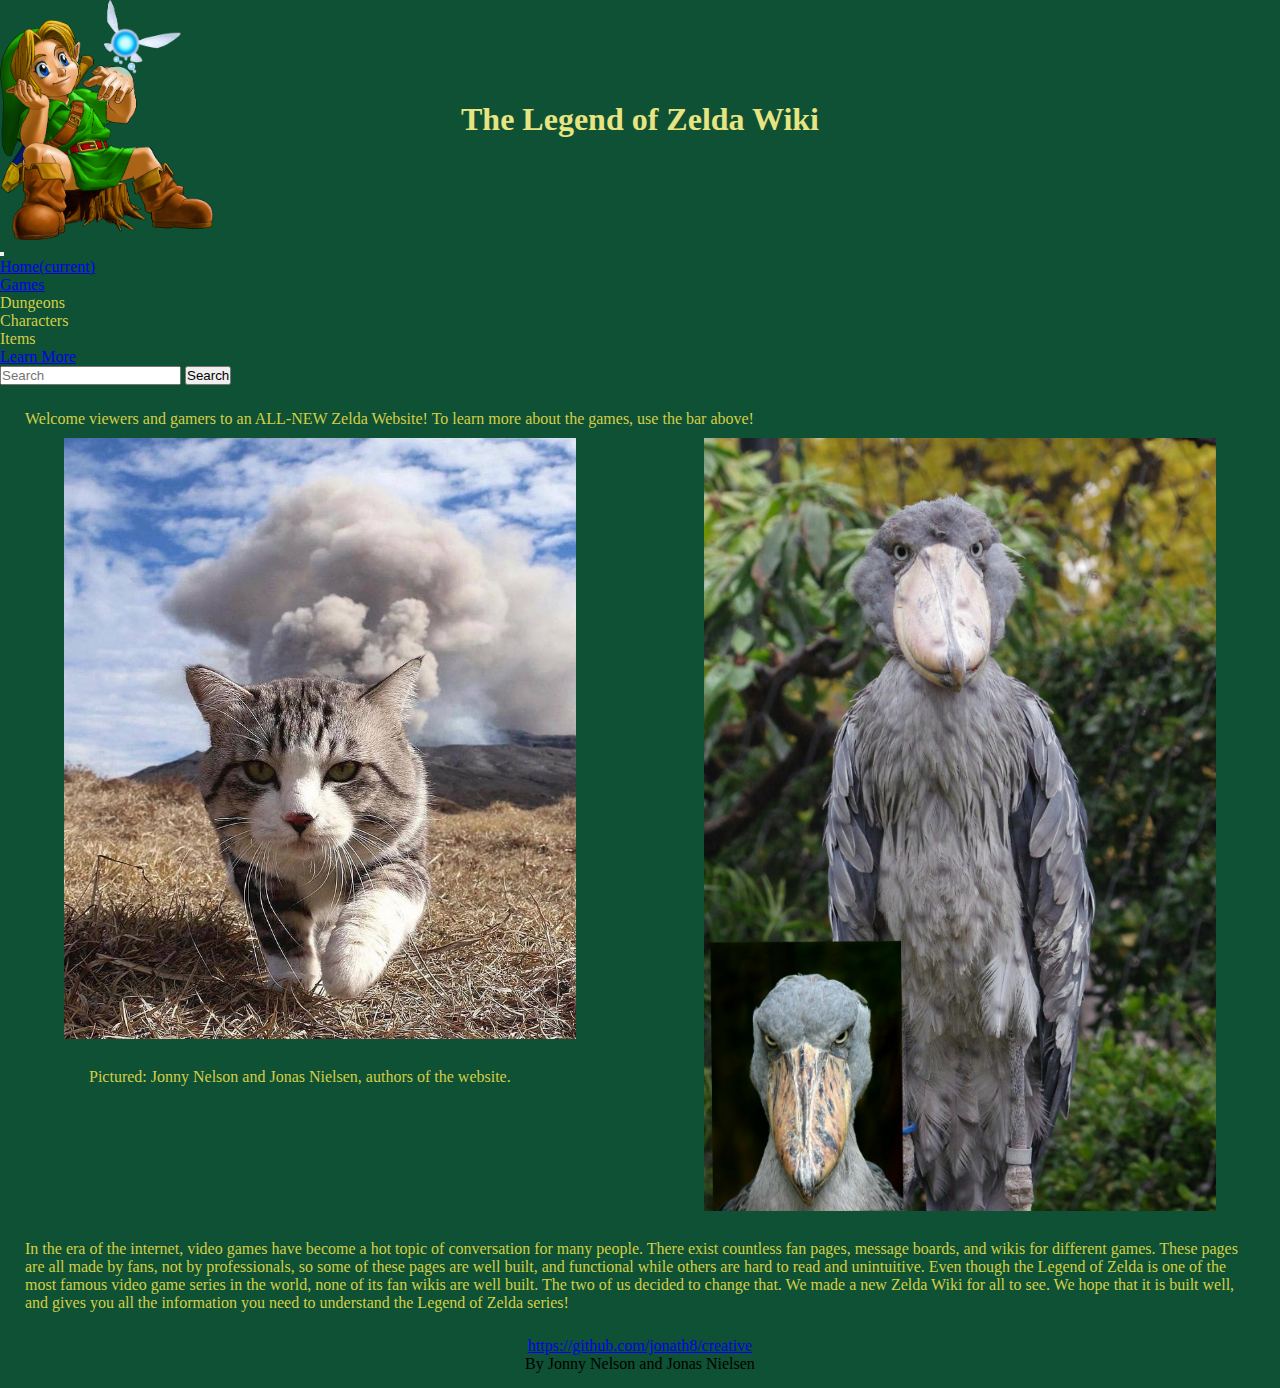
<file: index.html>
<!DOCTYPE html>
<html>

<head>
  <meta charset="utf-8">
<meta name="viewport" content="width=device-width, initial-scale=1">
  <link rel="stylesheet" href="https://stackpath.bootstrapcdn.com/bootstrap/4.1.3/css/bootstrap.min.css" integrity="sha384-MCw98/SFnGE8fJT3GXwEOngsV7Zt27NXFoaoApmYm81iuXoPkFOJwJ8ERdknLPMO" crossorigin="anonymous">
  <link rel="stylesheet" href="styles.css" />
  <title>Zelda Wiki</title>
</head>

<body>
  <div class="header-home">
    <div class="link-image">
      <img src="images/link.png" alt="Link" id="main-image">
    </div>
    <h1>The Legend of Zelda Wiki</h1>
    <div class="link-image"></div>
  </div>

  <nav class="navbar navbar-expand-lg navbar-dark bg-dark">
    <button class="navbar-toggler" type="button" data-toggle="collapse" data-target="#navbarTogglerDemo01" aria-controls="navbarTogglerDemo01" aria-expanded="false" aria-label="Toggle navigation">
      <span class="navbar-toggler-icon"></span>
    </button>
    <div class="collapse navbar-collapse" id="navbarTogglerDemo01" id="mynav">
      <!--<a class="navbar-brand" href="index.html">Challenge Everything</a>-->
      <ul class="navbar-nav mr-auto mt-2 mt-lg-0">
        <li class="nav-item active">
          <a class="nav-link" href="index.html">Home<span class="sr-only">(current)</span></a>
        </li>
        <li class="nav-item">
          <a class="nav-link" href="pages/games.html">Games</a>
        </li>
        <li class="nav-item">
          <a class="nav-link">Dungeons</a>
        </li>
        <li class="nav-item">
          <a class="nav-link">Characters</a>
        </li>
        <li class="nav-item">
          <a class="nav-link">Items</a>
        </li>
        <li class="nav-item">
          <a class="nav-link" href="pages/api.html">Learn More</a>
        </li>
      </ul>
      <form class="form-inline my-2 my-lg-0">
        <input class="form-control mr-sm-2" type="search" placeholder="Search" aria-label="Search">
        <button class="btn btn-outline-success my-2 my-sm-0" type="submit">Search</button>
      </form>
    </div>
  </nav>

  <div class="content-home">
    <p>Welcome viewers and gamers to an ALL-NEW Zelda Website! To learn more about
    the games, use the bar above!</p>
  </div>

  <div class="about-us-pics">
    <div class="about-us-pics-item">
      <img src="images/CatBackground.jpg"/>
      <p>Pictured: Jonny Nelson and Jonas Nielsen, authors of the website.</p>
    </div>
    <div class="about-us-pics-item">
      <img src="images/stork.png"/>
    </div>
  </div>

  <p>In the era of the internet, video games have become a hot topic of conversation
    for many people. There exist countless fan pages, message boards, and wikis for
    different games. These pages are all made by fans, not by professionals, so
    some of these pages are well built, and functional while others are hard to
    read and unintuitive. Even though the Legend of Zelda is one of the most famous
    video game series in the world, none of its fan wikis are well built. The two
    of us decided to change that. We made a new Zelda Wiki for all to see. We hope
    that it is built well, and gives you all the information you need to understand
    the Legend of Zelda series!</p>

  <div class='footer'>
    <a href="https://github.com/jonath8/creative">https://github.com/jonath8/creative</a>
    <a>By Jonny Nelson and Jonas Nielsen</a>
  </div>


  <script src="https://code.jquery.com/jquery-3.3.1.slim.min.js" integrity="sha384-q8i/X+965DzO0rT7abK41JStQIAqVgRVzpbzo5smXKp4YfRvH+8abtTE1Pi6jizo" crossorigin="anonymous"></script>
  <script src="https://cdnjs.cloudflare.com/ajax/libs/popper.js/1.14.3/umd/popper.min.js" integrity="sha384-ZMP7rVo3mIykV+2+9J3UJ46jBk0WLaUAdn689aCwoqbBJiSnjAK/l8WvCWPIPm49" crossorigin="anonymous"></script>
  <script src="https://stackpath.bootstrapcdn.com/bootstrap/4.1.3/js/bootstrap.min.js" integrity="sha384-ChfqqxuZUCnJSK3+MXmPNIyE6ZbWh2IMqE241rYiqJxyMiZ6OW/JmZQ5stwEULTy" crossorigin="anonymous"></script>
</body>

</html>
</file>
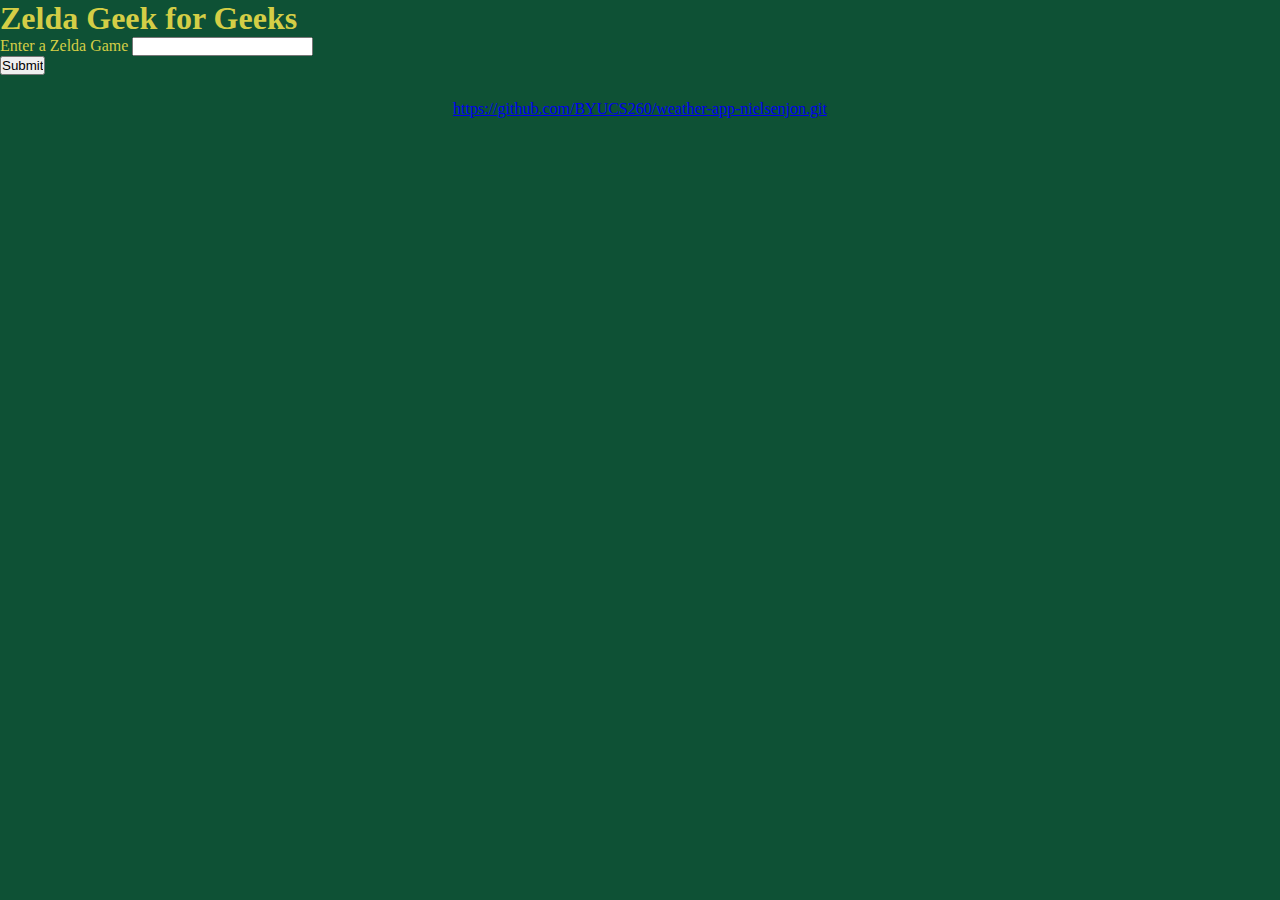
<file: pages/api.html>
<!DOCTYPE html>
<html lang="en">

<head>
  <meta charset="utf-8" />
  <meta name="viewport" content="width=device-width, initial-scale=1">
  <title>Zelda Fact Searcher</title>
  <link rel="stylesheet" href="/styles.css">
</head>

<body>

  <h1>Zelda Geek for Geeks</h1>

  <form>
    <label>Enter a Zelda Game</label>

    <input id="gameInput" type="text"></input><br/>
    <input id="gameSubmit" type="submit" value="Submit"></input>

  </form>
  <div id="gameResults">
  </div>

  <div class = "footer"><a href = "https://github.com/BYUCS260/weather-app-nielsenjon.git">https://github.com/BYUCS260/weather-app-nielsenjon.git</div>
  <script text="type/javascript" src="/javascript/script.js">
  </script>

</body>

</html>
</file>
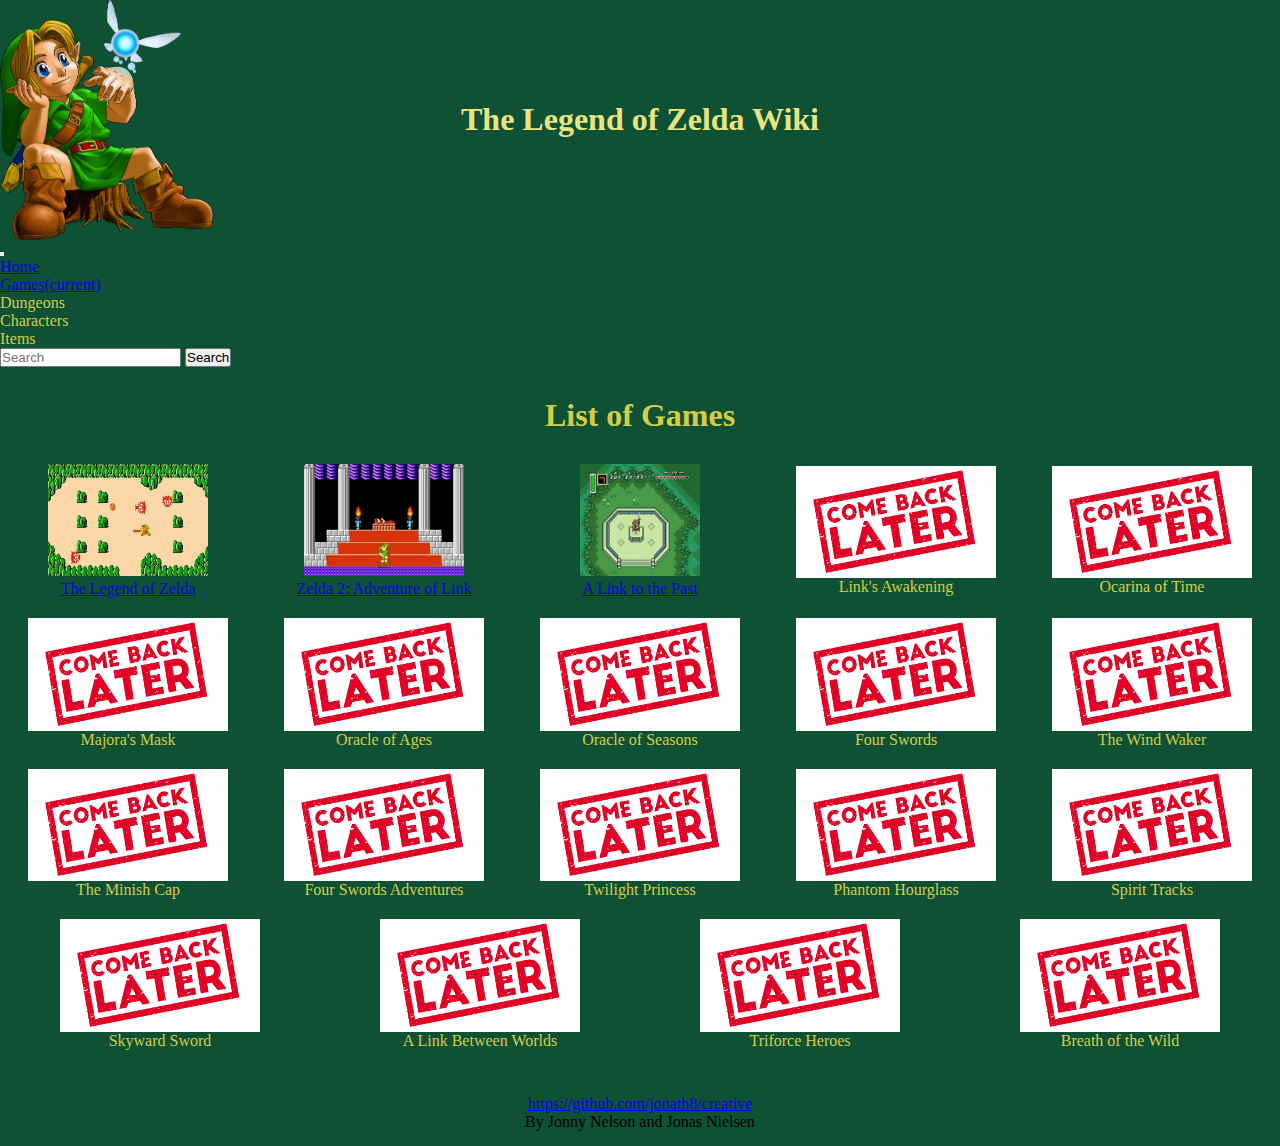
<file: pages/games.html>
<!DOCTYPE html>
<html>

<head>
  <meta charset="utf-8">
<meta name="viewport" content="width=device-width, initial-scale=1">
  <link rel="stylesheet" href="https://stackpath.bootstrapcdn.com/bootstrap/4.1.3/css/bootstrap.min.css" integrity="sha384-MCw98/SFnGE8fJT3GXwEOngsV7Zt27NXFoaoApmYm81iuXoPkFOJwJ8ERdknLPMO" crossorigin="anonymous">
  <link rel="stylesheet" href="/styles.css" />
  <title>Zelda Wiki</title>
</head>

<body>
  <div class="header-home">
    <div class="link-image">
      <img src="/images/link.png" alt="Link" id="main-image">
    </div>
    <h1>The Legend of Zelda Wiki</h1>
    <div class="link-image"></div>
  </div>

  <nav class="navbar navbar-expand-lg navbar-dark bg-dark">
    <button class="navbar-toggler" type="button" data-toggle="collapse" data-target="#navbarTogglerDemo01" aria-controls="navbarTogglerDemo01" aria-expanded="false" aria-label="Toggle navigation">
      <span class="navbar-toggler-icon"></span>
    </button>
    <div class="collapse navbar-collapse" id="navbarTogglerDemo01" id="mynav">
      <!--<a class="navbar-brand" href="index.html">Challenge Everything</a>-->
      <ul class="navbar-nav mr-auto mt-2 mt-lg-0">
        <li class="nav-item">
          <a class="nav-link" href="/index.html">Home</a>
        </li>
        <li class="nav-item active">
          <a class="nav-link" href="/pages/games.html">Games<span class="sr-only">(current)</span></a>
        </li>
        <li class="nav-item">
          <a class="nav-link">Dungeons</a>
        </li>
        <li class="nav-item">
          <a class="nav-link">Characters</a>
        </li>
        <li class="nav-item">
          <a class="nav-link">Items</a>
        </li>
      </ul>
      <form class="form-inline my-2 my-lg-0">
        <input class="form-control mr-sm-2" type="search" placeholder="Search" aria-label="Search">
        <button class="btn btn-outline-success my-2 my-sm-0" type="submit">Search</button>
      </form>
    </div>
  </nav>

  <h1 class="subpage-title">List of Games</h1>

  <div class="game-list">
    <div class="game">
      <a href="gen1.html">
        <img src="/images/nes-gen.jpg"/>
      </a>
      <a href="gen1.html">The Legend of Zelda</a>
    </div>
    <div class="game">
      <a href="gen2.html">
        <img src="/images/adventure-link.jpg"/>
      </a>
      <a href="gen2.html">Zelda 2: Adventure of Link</a>
    </div>
    <div class="game">
      <a href="gen3.html">
        <img src="/images/past-link.jpg"/>
      </a>
      <a href="gen3.html">A Link to the Past</a>
    </div>
    <div class="game">
      <img src="/images/later.jpg"/>
      <a>Link's Awakening</a>
    </div>
    <div class="game">
      <img src="/images/later.jpg"/>
      <a>Ocarina of Time</a>
    </div>
    <div class="game">
      <img src="/images/later.jpg"/>
      <a>Majora's Mask</a>
    </div>
    <div class="game">
      <img src="/images/later.jpg"/>
      <a>Oracle of Ages</a>
    </div>
    <div class="game">
      <img src="/images/later.jpg"/>
      <a>Oracle of Seasons</a>
    </div>
    <div class="game">
      <img src="/images/later.jpg"/>
      <a>Four Swords</a>
    </div>
    <div class="game">
      <img src="/images/later.jpg"/>
      <a>The Wind Waker</a>
    </div>
    <div class="game">
      <img src="/images/later.jpg"/>
      <a>The Minish Cap</a>
    </div>
    <div class="game">
      <img src="/images/later.jpg"/>
      <a>Four Swords Adventures</a>
    </div>
    <div class="game">
      <img src="/images/later.jpg"/>
      <a>Twilight Princess</a>
    </div>
    <div class="game">
      <img src="/images/later.jpg"/>
      <a>Phantom Hourglass</a>
    </div>
    <div class="game">
      <img src="/images/later.jpg"/>
      <a>Spirit Tracks</a>
    </div>
    <div class="game">
      <img src="/images/later.jpg"/>
      <a>Skyward Sword</a>
    </div>
    <div class="game">
      <img src="/images/later.jpg"/>
      <a>A Link Between Worlds</a>
    </div>
    <div class="game">
      <img src="/images/later.jpg"/>
      <a>Triforce Heroes</a>
    </div>
    <div class="game">
      <img src="/images/later.jpg"/>
      <a>Breath of the Wild</a>
    </div>
  </div>

  <div class='footer'>
    <a href="https://github.com/jonath8/creative">https://github.com/jonath8/creative</a>
    <a>By Jonny Nelson and Jonas Nielsen</a>
  </div>


  <script src="https://code.jquery.com/jquery-3.3.1.slim.min.js" integrity="sha384-q8i/X+965DzO0rT7abK41JStQIAqVgRVzpbzo5smXKp4YfRvH+8abtTE1Pi6jizo" crossorigin="anonymous"></script>
  <script src="https://cdnjs.cloudflare.com/ajax/libs/popper.js/1.14.3/umd/popper.min.js" integrity="sha384-ZMP7rVo3mIykV+2+9J3UJ46jBk0WLaUAdn689aCwoqbBJiSnjAK/l8WvCWPIPm49" crossorigin="anonymous"></script>
  <script src="https://stackpath.bootstrapcdn.com/bootstrap/4.1.3/js/bootstrap.min.js" integrity="sha384-ChfqqxuZUCnJSK3+MXmPNIyE6ZbWh2IMqE241rYiqJxyMiZ6OW/JmZQ5stwEULTy" crossorigin="anonymous"></script>
</body>

</html>
</file>
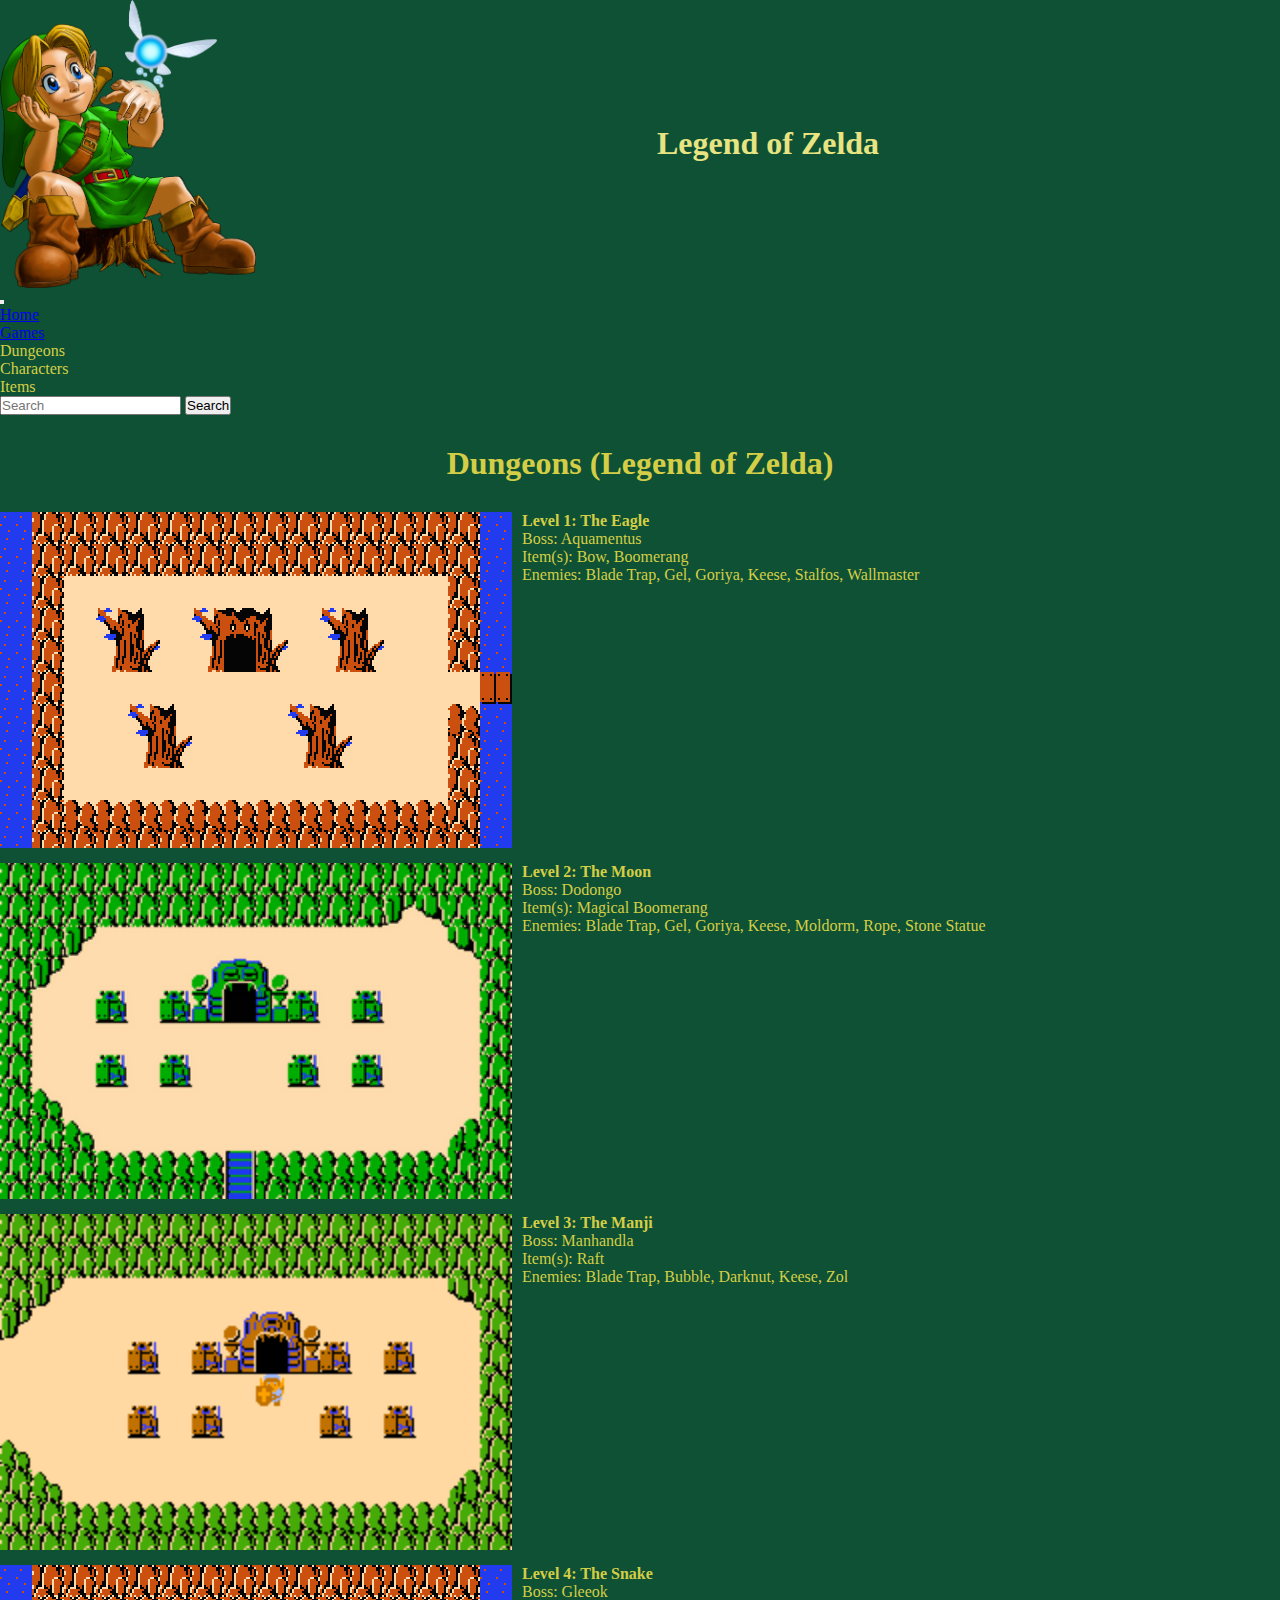
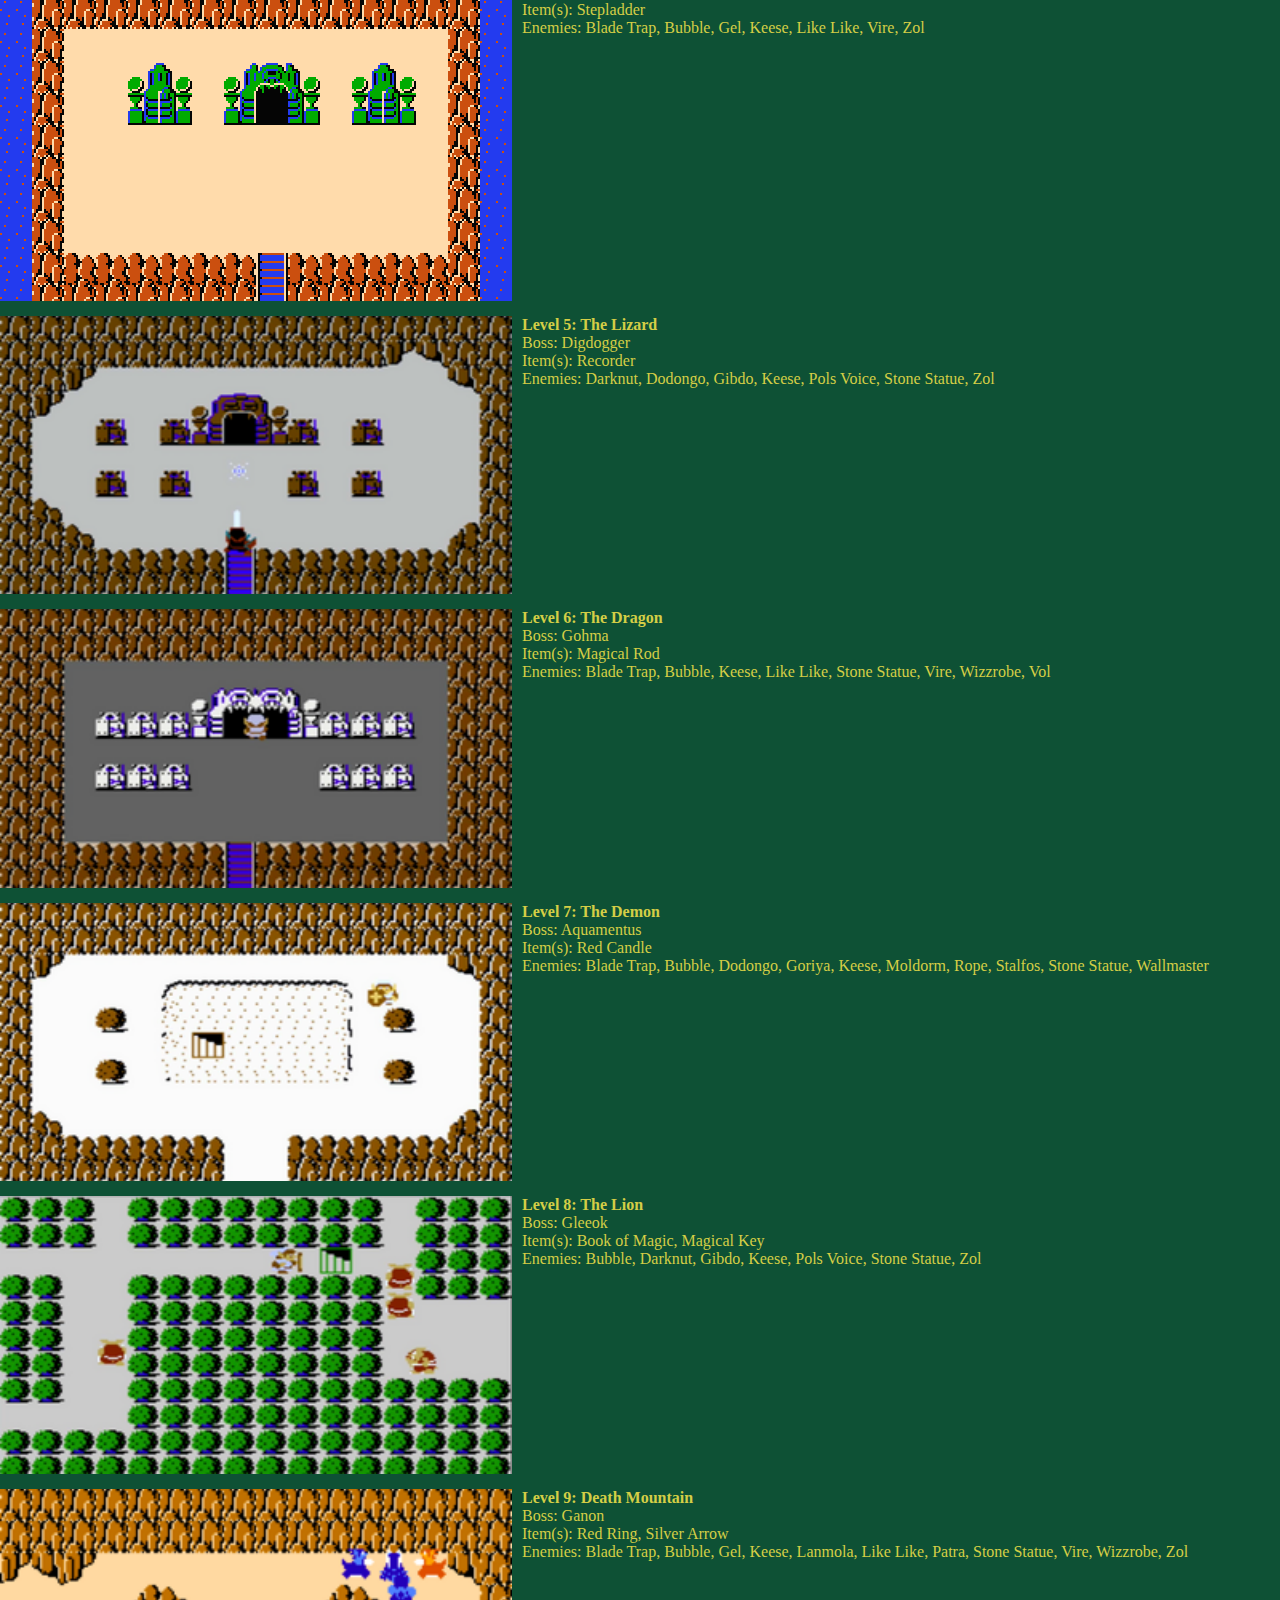
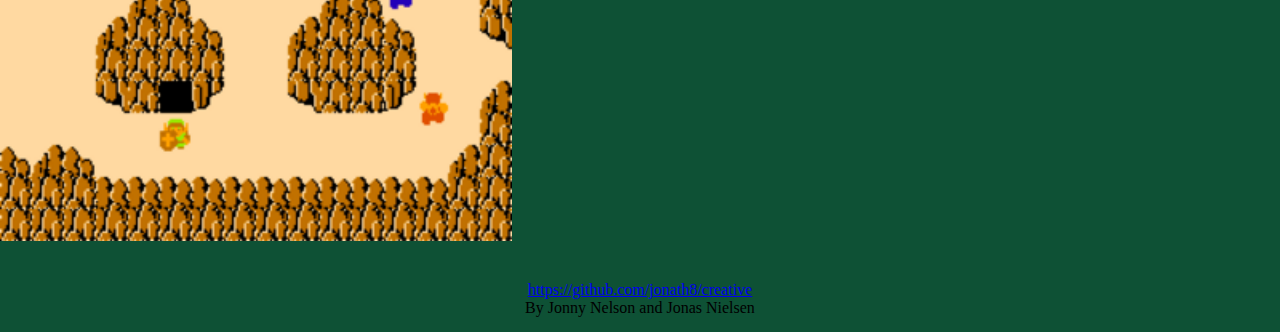
<file: pages/gen1-dungeon.html>
<!DOCTYPE html>
<html>

<head>
  <meta charset="utf-8">
<meta name="viewport" content="width=device-width, initial-scale=1">
  <link rel="stylesheet" href="https://stackpath.bootstrapcdn.com/bootstrap/4.1.3/css/bootstrap.min.css" integrity="sha384-MCw98/SFnGE8fJT3GXwEOngsV7Zt27NXFoaoApmYm81iuXoPkFOJwJ8ERdknLPMO" crossorigin="anonymous">
  <link rel="stylesheet" href="/styles.css" />
  <title>Legend of Zelda 1</title>
</head>

<body>
  <div class="header-home">
    <div class="link-image">
      <img src="/images/link.png" alt="Link">
    </div>
    <h1>Legend of Zelda</h1>
  </div>
  <nav class="navbar navbar-expand-lg navbar-dark bg-dark">
    <button class="navbar-toggler" type="button" data-toggle="collapse" data-target="#navbarTogglerDemo01" aria-controls="navbarTogglerDemo01" aria-expanded="false" aria-label="Toggle navigation">
      <span class="navbar-toggler-icon"></span>
    </button>
    <div class="collapse navbar-collapse" id="navbarTogglerDemo01" id="mynav">
      <!--<a class="navbar-brand" href="index.html">Challenge Everything</a>-->
      <ul class="navbar-nav mr-auto mt-2 mt-lg-0">
        <li class="nav-item">
          <a class="nav-link" href="/index.html">Home</a>
        </li>
        <li class="nav-item">
          <a class="nav-link" href="/pages/games.html">Games</a>
        </li>
        <li class="nav-item">
          <a class="nav-link">Dungeons</a>
        </li>
        <li class="nav-item">
          <a class="nav-link">Characters</a>
        </li>
        <li class="nav-item">
          <a class="nav-link">Items</a>
        </li>
      </ul>
      <form class="form-inline my-2 my-lg-0">
        <input class="form-control mr-sm-2" type="search" placeholder="Search" aria-label="Search">
        <button class="btn btn-outline-success my-2 my-sm-0" type="submit">Search</button>
      </form>
    </div>
  </nav>
  <div class="dungeon-page">

  <h1 class="subpage-title">Dungeons (Legend of Zelda)</h1>

  <div class="dungeon">
    <img src="/images/level1.png"/>
    <ul>
      <li><h4>Level 1: The Eagle</h4></li>
      <li>Boss: Aquamentus</li>
      <li>Item(s): Bow, Boomerang</li>
      <li>Enemies: Blade Trap, Gel, Goriya, Keese, Stalfos, Wallmaster</li>
    </ul>
  </div>

  <div class="dungeon">
    <img src="/images/level2.png"/>
    <ul>
      <li><h4>Level 2: The Moon</h4></li>
      <li>Boss: Dodongo</li>
      <li>Item(s): Magical Boomerang</li>
      <li>Enemies: Blade Trap, Gel, Goriya, Keese, Moldorm, Rope, Stone Statue</li>
    </ul>
  </div>

  <div class="dungeon">
    <img src="/images/level3.png"/>
    <ul>
      <li><h4>Level 3: The Manji</h4></li>
      <li>Boss: Manhandla</li>
      <li>Item(s): Raft</li>
      <li>Enemies: Blade Trap, Bubble, Darknut, Keese, Zol
    </ul>
  </div>

  <div class="dungeon">
    <img src="/images/level4.png"/>
    <ul>
      <li><h4>Level 4: The Snake</h4></li>
      <li>Boss: Gleeok</li>
      <li>Item(s): Stepladder</li>
      <li>Enemies: Blade Trap, Bubble, Gel, Keese, Like Like, Vire, Zol</li>
    </ul>
  </div>

  <div class="dungeon">
    <img src="/images/level5.png"/>
    <ul>
      <li><h4>Level 5: The Lizard</h4></li>
      <li>Boss: Digdogger</li>
      <li>Item(s): Recorder</li>
      <li>Enemies: Darknut, Dodongo, Gibdo, Keese, Pols Voice, Stone Statue, Zol</li>
    </ul>
  </div>

  <div class="dungeon">
    <img src="/images/level6.png"/>
    <ul>
      <li><h4>Level 6: The Dragon</h4></li>
      <li>Boss: Gohma</li>
      <li>Item(s): Magical Rod</li>
      <li>Enemies: Blade Trap, Bubble, Keese, Like Like, Stone Statue, Vire, Wizzrobe, Vol</li>
    </ul>
  </div>

  <div class="dungeon">
    <img src="/images/level7.png"/>
    <ul>
      <li><h4>Level 7: The Demon</h4></li>
      <li>Boss: Aquamentus</li>
      <li>Item(s): Red Candle</li>
      <li>Enemies: Blade Trap, Bubble, Dodongo, Goriya, Keese, Moldorm, Rope, Stalfos, Stone Statue, Wallmaster</li>
    </ul>
  </div>

  <div class="dungeon">
    <img src="/images/level8.png"/>
    <ul>
      <li><h4>Level 8: The Lion</h4></li>
      <li>Boss: Gleeok</li>
      <li>Item(s): Book of Magic, Magical Key</li>
      <li>Enemies: Bubble, Darknut, Gibdo, Keese, Pols Voice, Stone Statue, Zol</li>
    </ul>
  </div>

  <div class="dungeon">
    <img src="/images/level9.png"/>
    <ul>
      <li><h4>Level 9: Death Mountain</h4></li>
      <li>Boss: Ganon</li>
      <li>Item(s): Red Ring, Silver Arrow</li>
      <li>Enemies: Blade Trap, Bubble, Gel, Keese, Lanmola, Like Like, Patra, Stone Statue, Vire, Wizzrobe, Zol</li>
    </ul>
  </div>

  <div class='footer'>
    <a href="https://github.com/jonath8/creative">https://github.com/jonath8/creative</a>
    <a>By Jonny Nelson and Jonas Nielsen</a>
  </div>

  </div>

  <script src="https://code.jquery.com/jquery-3.3.1.slim.min.js" integrity="sha384-q8i/X+965DzO0rT7abK41JStQIAqVgRVzpbzo5smXKp4YfRvH+8abtTE1Pi6jizo" crossorigin="anonymous"></script>
  <script src="https://cdnjs.cloudflare.com/ajax/libs/popper.js/1.14.3/umd/popper.min.js" integrity="sha384-ZMP7rVo3mIykV+2+9J3UJ46jBk0WLaUAdn689aCwoqbBJiSnjAK/l8WvCWPIPm49" crossorigin="anonymous"></script>
  <script src="https://stackpath.bootstrapcdn.com/bootstrap/4.1.3/js/bootstrap.min.js" integrity="sha384-ChfqqxuZUCnJSK3+MXmPNIyE6ZbWh2IMqE241rYiqJxyMiZ6OW/JmZQ5stwEULTy" crossorigin="anonymous"></script>
</body>

</html>
</file>
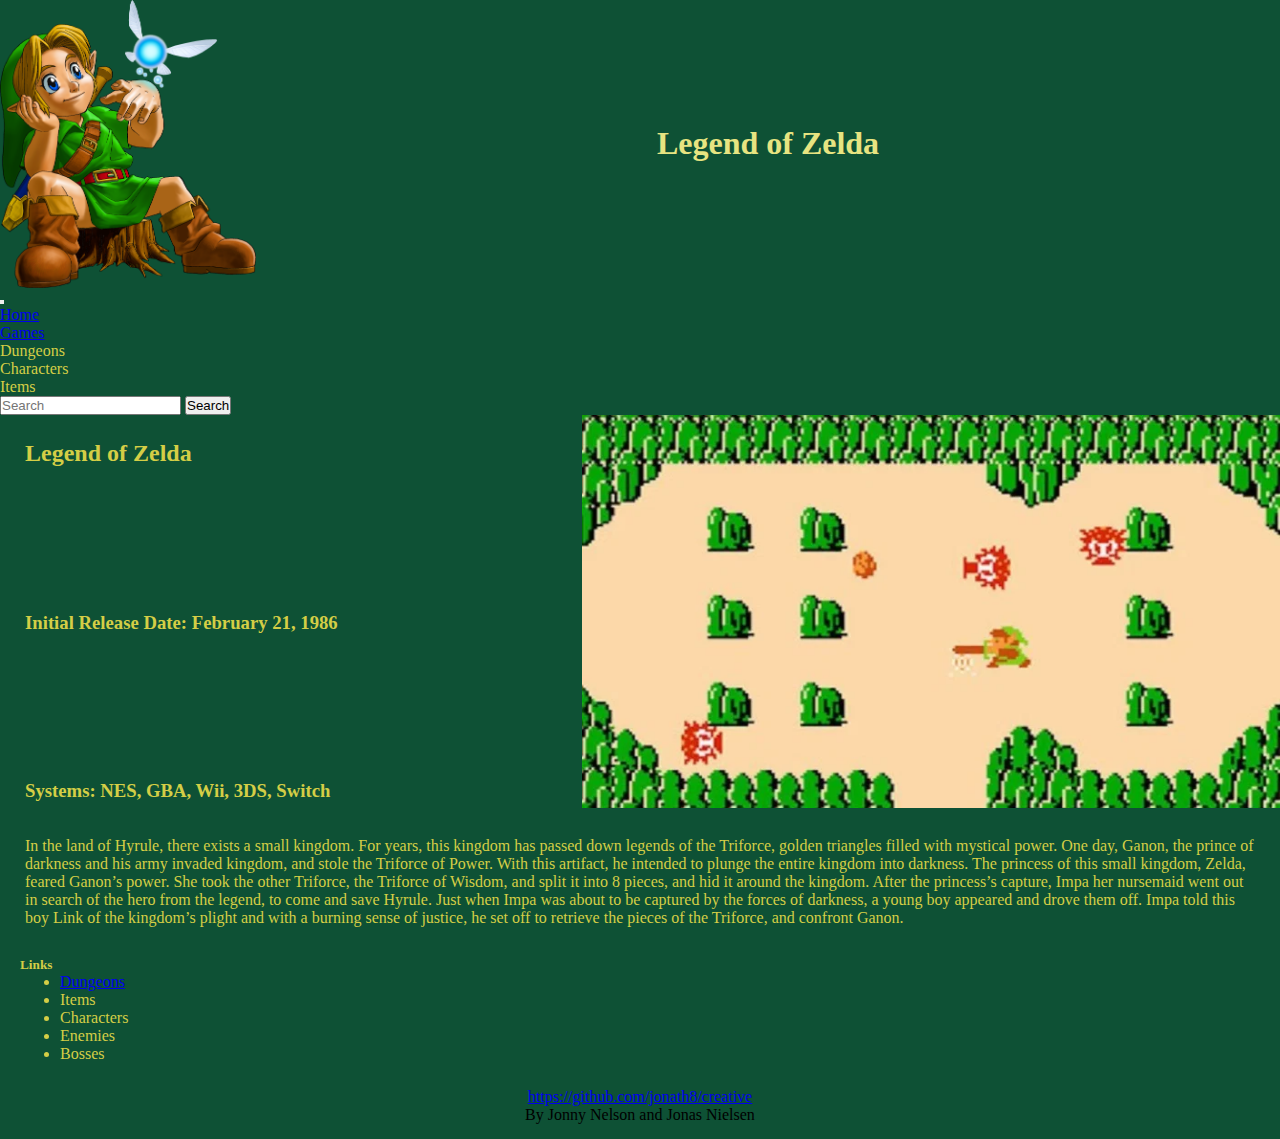
<file: pages/gen1.html>
<!DOCTYPE html>
<html>

<head>
  <meta charset="utf-8">
<meta name="viewport" content="width=device-width, initial-scale=1">
  <link rel="stylesheet" href="https://stackpath.bootstrapcdn.com/bootstrap/4.1.3/css/bootstrap.min.css" integrity="sha384-MCw98/SFnGE8fJT3GXwEOngsV7Zt27NXFoaoApmYm81iuXoPkFOJwJ8ERdknLPMO" crossorigin="anonymous">
  <link rel="stylesheet" href="/styles.css" />
  <title>Legend of Zelda 1</title>
</head>

<body>
  <div class="header-home">
    <div class="link-image">
      <img src="/images/link.png" alt="Link">
    </div>
    <h1>Legend of Zelda</h1>
  </div>
  <nav class="navbar navbar-expand-lg navbar-dark bg-dark">
    <button class="navbar-toggler" type="button" data-toggle="collapse" data-target="#navbarTogglerDemo01" aria-controls="navbarTogglerDemo01" aria-expanded="false" aria-label="Toggle navigation">
      <span class="navbar-toggler-icon"></span>
    </button>
    <div class="collapse navbar-collapse" id="navbarTogglerDemo01" id="mynav">
      <!--<a class="navbar-brand" href="index.html">Challenge Everything</a>-->
      <ul class="navbar-nav mr-auto mt-2 mt-lg-0">
        <li class="nav-item">
          <a class="nav-link" href="/index.html">Home</a>
        </li>
        <li class="nav-item">
          <a class="nav-link" href="/pages/games.html">Games</a>
        </li>
        <li class="nav-item">
          <a class="nav-link">Dungeons</a>
        </li>
        <li class="nav-item">
          <a class="nav-link">Characters</a>
        </li>
        <li class="nav-item">
          <a class="nav-link">Items</a>
        </li>
      </ul>
      <form class="form-inline my-2 my-lg-0">
        <input class="form-control mr-sm-2" type="search" placeholder="Search" aria-label="Search">
        <button class="btn btn-outline-success my-2 my-sm-0" type="submit">Search</button>
      </form>
    </div>
  </nav>

  <div class="page1">

    <div class="page1-header-container">
      <div class="page1-header-text">
        <div class="page1-header-item">
          <h2>Legend of Zelda</h2>
        </div>
        <div class="page1-header-item">
          <h3>Initial Release Date: February 21, 1986</h3>
        </div>
        <div class="page1-header-item">
          <h3>Systems: NES, GBA, Wii, 3DS, Switch</h3>
        </div>
      </div>
      <div class="page1-header-img">
        <img src="/images/nes-gen.jpg" alt="NES Link">
      </div>
    </div>
    <p>
      In the land of Hyrule, there exists a small kingdom. For years, this kingdom has passed down legends
      of the Triforce, golden triangles filled with mystical power. One day, Ganon, the prince of darkness and his army
      invaded kingdom, and stole the Triforce of Power. With this artifact, he intended to plunge the entire kingdom
      into darkness. The princess of this small kingdom, Zelda, feared Ganon’s power. She took the other Triforce, the
      Triforce of Wisdom, and split it into 8 pieces, and hid it around the kingdom. After the princess’s capture, Impa
      her nursemaid went out in search of the hero from the legend, to come and save Hyrule. Just when Impa was about
      to be captured by the forces of darkness, a young boy appeared and drove them off. Impa told this boy Link of the
      kingdom’s plight and with a burning sense of justice, he set off to retrieve the pieces of the Triforce, and
      confront Ganon.
    </p>

    <div class="links">
      <h5>Links</h5>
      <ul>
        <li><a href="/pages/gen1-dungeon.html">Dungeons</a></li>
        <li>Items</li>
        <li>Characters</li>
        <li>Enemies</li>
        <li>Bosses</li>
      </ul>
    </div>
  </div>

  <div class='footer'>
    <a href="https://github.com/jonath8/creative">https://github.com/jonath8/creative</a>
    <a>By Jonny Nelson and Jonas Nielsen</a>
  </div>


  <script src="https://code.jquery.com/jquery-3.3.1.slim.min.js" integrity="sha384-q8i/X+965DzO0rT7abK41JStQIAqVgRVzpbzo5smXKp4YfRvH+8abtTE1Pi6jizo" crossorigin="anonymous"></script>
  <script src="https://cdnjs.cloudflare.com/ajax/libs/popper.js/1.14.3/umd/popper.min.js" integrity="sha384-ZMP7rVo3mIykV+2+9J3UJ46jBk0WLaUAdn689aCwoqbBJiSnjAK/l8WvCWPIPm49" crossorigin="anonymous"></script>
  <script src="https://stackpath.bootstrapcdn.com/bootstrap/4.1.3/js/bootstrap.min.js" integrity="sha384-ChfqqxuZUCnJSK3+MXmPNIyE6ZbWh2IMqE241rYiqJxyMiZ6OW/JmZQ5stwEULTy" crossorigin="anonymous"></script>
</body>

</html>
</file>
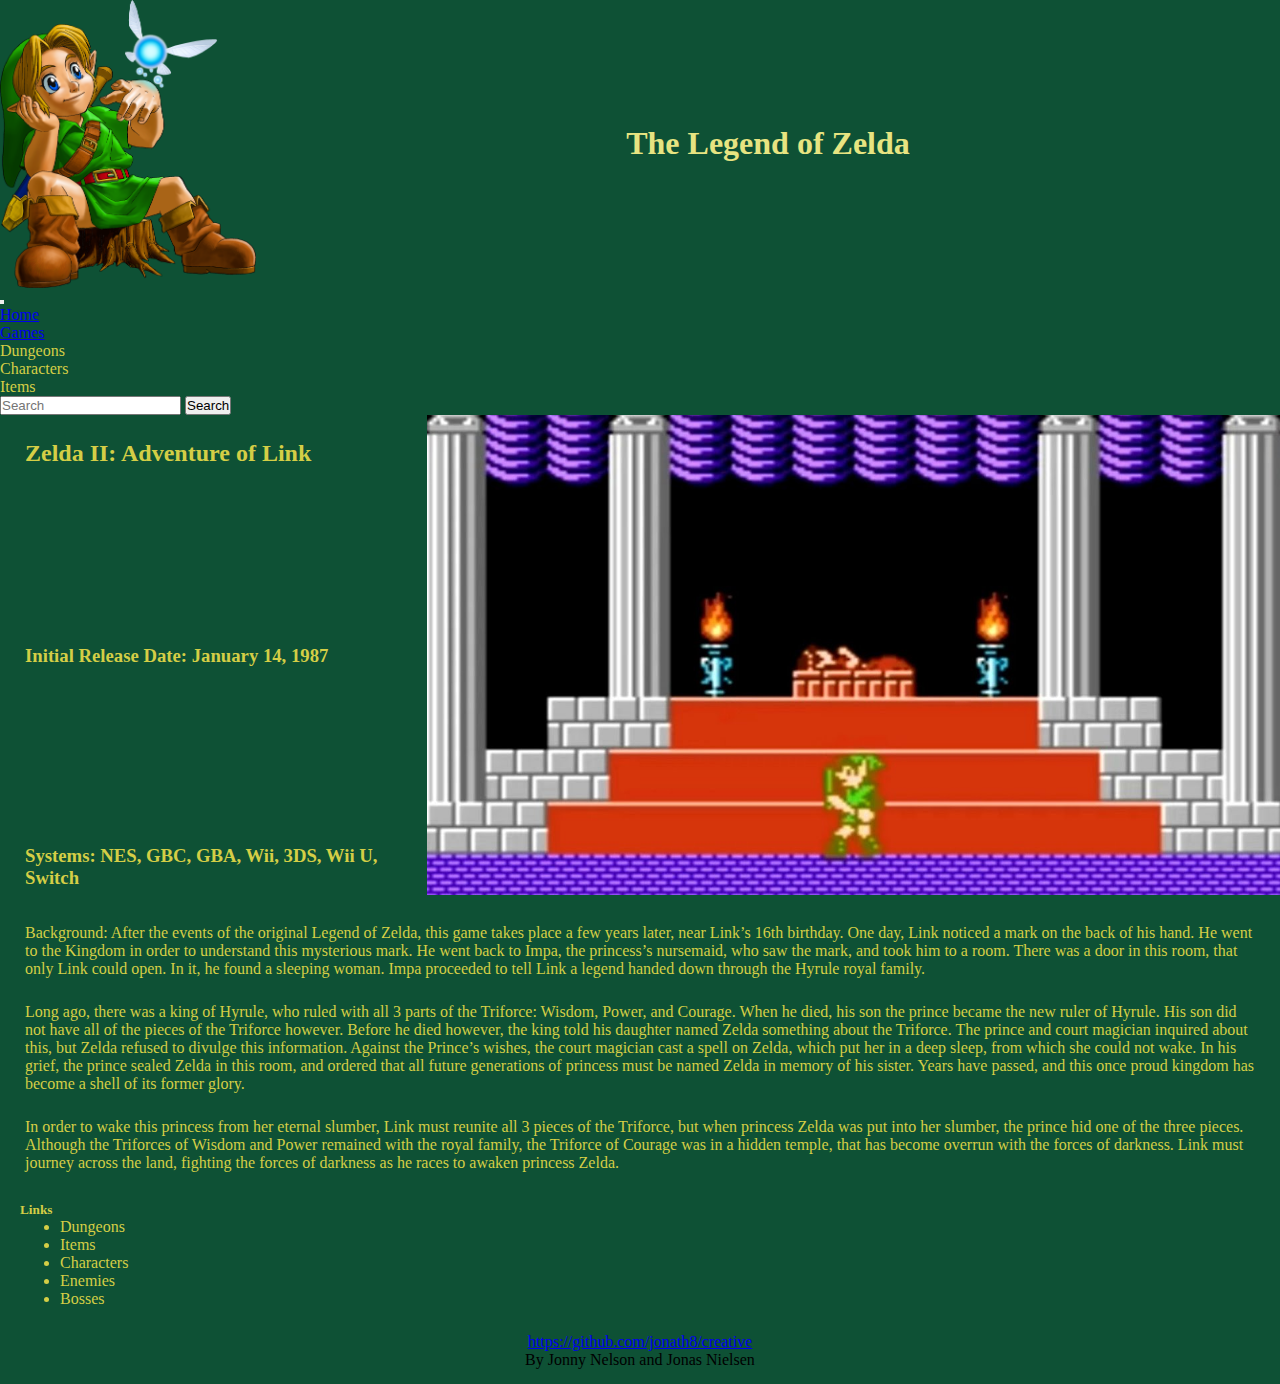
<file: pages/gen2.html>
<!DOCTYPE html>
<html>

<head>
  <meta charset="utf-8">
<meta name="viewport" content="width=device-width, initial-scale=1">
  <link rel="stylesheet" href="https://stackpath.bootstrapcdn.com/bootstrap/4.1.3/css/bootstrap.min.css" integrity="sha384-MCw98/SFnGE8fJT3GXwEOngsV7Zt27NXFoaoApmYm81iuXoPkFOJwJ8ERdknLPMO" crossorigin="anonymous">
  <link rel="stylesheet" href="/styles.css" />
  <title>Zelda II: Adventure of Link</title>
</head>

<body>
  <div class="header-home">
    <div class="link-image">
      <img src="/images/link.png" alt="Link">
    </div>
    <h1>The Legend of Zelda</h1>
  </div>

  <nav class="navbar navbar-expand-lg navbar-dark bg-dark">
    <button class="navbar-toggler" type="button" data-toggle="collapse" data-target="#navbarTogglerDemo01" aria-controls="navbarTogglerDemo01" aria-expanded="false" aria-label="Toggle navigation">
      <span class="navbar-toggler-icon"></span>
    </button>
    <div class="collapse navbar-collapse" id="navbarTogglerDemo01" id="mynav">
      <!--<a class="navbar-brand" href="index.html">Challenge Everything</a>-->
      <ul class="navbar-nav mr-auto mt-2 mt-lg-0">
        <li class="nav-item">
          <a class="nav-link" href="/index.html">Home</a>
        </li>
        <li class="nav-item">
          <a class="nav-link" href="/pages/games.html">Games</a>
        </li>
        <li class="nav-item">
          <a class="nav-link">Dungeons</a>
        </li>
        <li class="nav-item">
          <a class="nav-link">Characters</a>
        </li>
        <li class="nav-item">
          <a class="nav-link">Items</a>
        </li>
      </ul>
      <form class="form-inline my-2 my-lg-0">
        <input class="form-control mr-sm-2" type="search" placeholder="Search" aria-label="Search">
        <button class="btn btn-outline-success my-2 my-sm-0" type="submit">Search</button>
      </form>
    </div>
  </nav>


    <div class="page2">

      <div class="page1-header-container">
        <div class="page1-header-text">
          <div class="page1-header-item">
            <h2>Zelda II: Adventure of Link</h2>
          </div>
          <div class="page1-header-item">
            <h3>Initial Release Date: January 14, 1987</h3>
          </div>
          <div class="page1-header-item">
            <h3>Systems: NES, GBC, GBA, Wii, 3DS, Wii U, Switch</h3>
          </div>
        </div>
        <div class="page1-header-img">
          <img src="/images/adventure-link.jpg" alt="Adventure of Link">
        </div>
      </div>
      <p>
        Background: After the events of the original Legend of Zelda, this game takes place a few years later, near Link’s 16th birthday. One day, Link noticed a mark on the back of his hand. He went to the Kingdom in order to understand this mysterious mark. He went back to Impa, the princess’s nursemaid, who saw the mark, and took him to a room. There was a door in this room, that only Link could open. In it, he found a sleeping woman. Impa proceeded to tell Link a legend handed down through the Hyrule royal family.
      </p>
      <p>
        Long ago, there was a king of Hyrule, who ruled with all 3 parts of the Triforce: Wisdom, Power, and Courage. When he died, his son the prince became the new ruler of Hyrule. His son did not have all of the pieces of the Triforce however. Before he died however, the king told his daughter named Zelda something about the Triforce. The prince and court magician inquired about this, but Zelda refused to divulge this information. Against the Prince’s wishes, the court magician cast a spell on Zelda, which put her in a deep sleep, from which she could not wake. In his grief, the prince sealed Zelda in this room, and ordered that all future generations of princess must be named Zelda in memory of his sister. Years have passed, and this once proud kingdom has become a shell of its former glory.
      </p>
      <p>
        In order to wake this princess from her eternal slumber, Link must reunite all 3 pieces of the Triforce, but when princess Zelda was put into her slumber, the prince hid one of the three pieces. Although the Triforces of Wisdom and Power remained with the royal family, the Triforce of Courage was in a hidden temple, that has become overrun with the forces of darkness. Link must journey across the land, fighting the forces of darkness as he races to awaken princess Zelda.
      </p>

      <div class="links">
        <h5>Links</h5>
        <ul>
          <li>Dungeons</li>
          <li>Items</li>
          <li>Characters</li>
          <li>Enemies</li>
          <li>Bosses</li>
        </ul>
      </div>
    </div>

  <div class='footer'>
    <a href="https://github.com/jonath8/creative">https://github.com/jonath8/creative</a>
    <a>By Jonny Nelson and Jonas Nielsen</a>
  </div>


  <script src="https://code.jquery.com/jquery-3.3.1.slim.min.js" integrity="sha384-q8i/X+965DzO0rT7abK41JStQIAqVgRVzpbzo5smXKp4YfRvH+8abtTE1Pi6jizo" crossorigin="anonymous"></script>
  <script src="https://cdnjs.cloudflare.com/ajax/libs/popper.js/1.14.3/umd/popper.min.js" integrity="sha384-ZMP7rVo3mIykV+2+9J3UJ46jBk0WLaUAdn689aCwoqbBJiSnjAK/l8WvCWPIPm49" crossorigin="anonymous"></script>
  <script src="https://stackpath.bootstrapcdn.com/bootstrap/4.1.3/js/bootstrap.min.js" integrity="sha384-ChfqqxuZUCnJSK3+MXmPNIyE6ZbWh2IMqE241rYiqJxyMiZ6OW/JmZQ5stwEULTy" crossorigin="anonymous"></script>
</body>

</html>
</file>
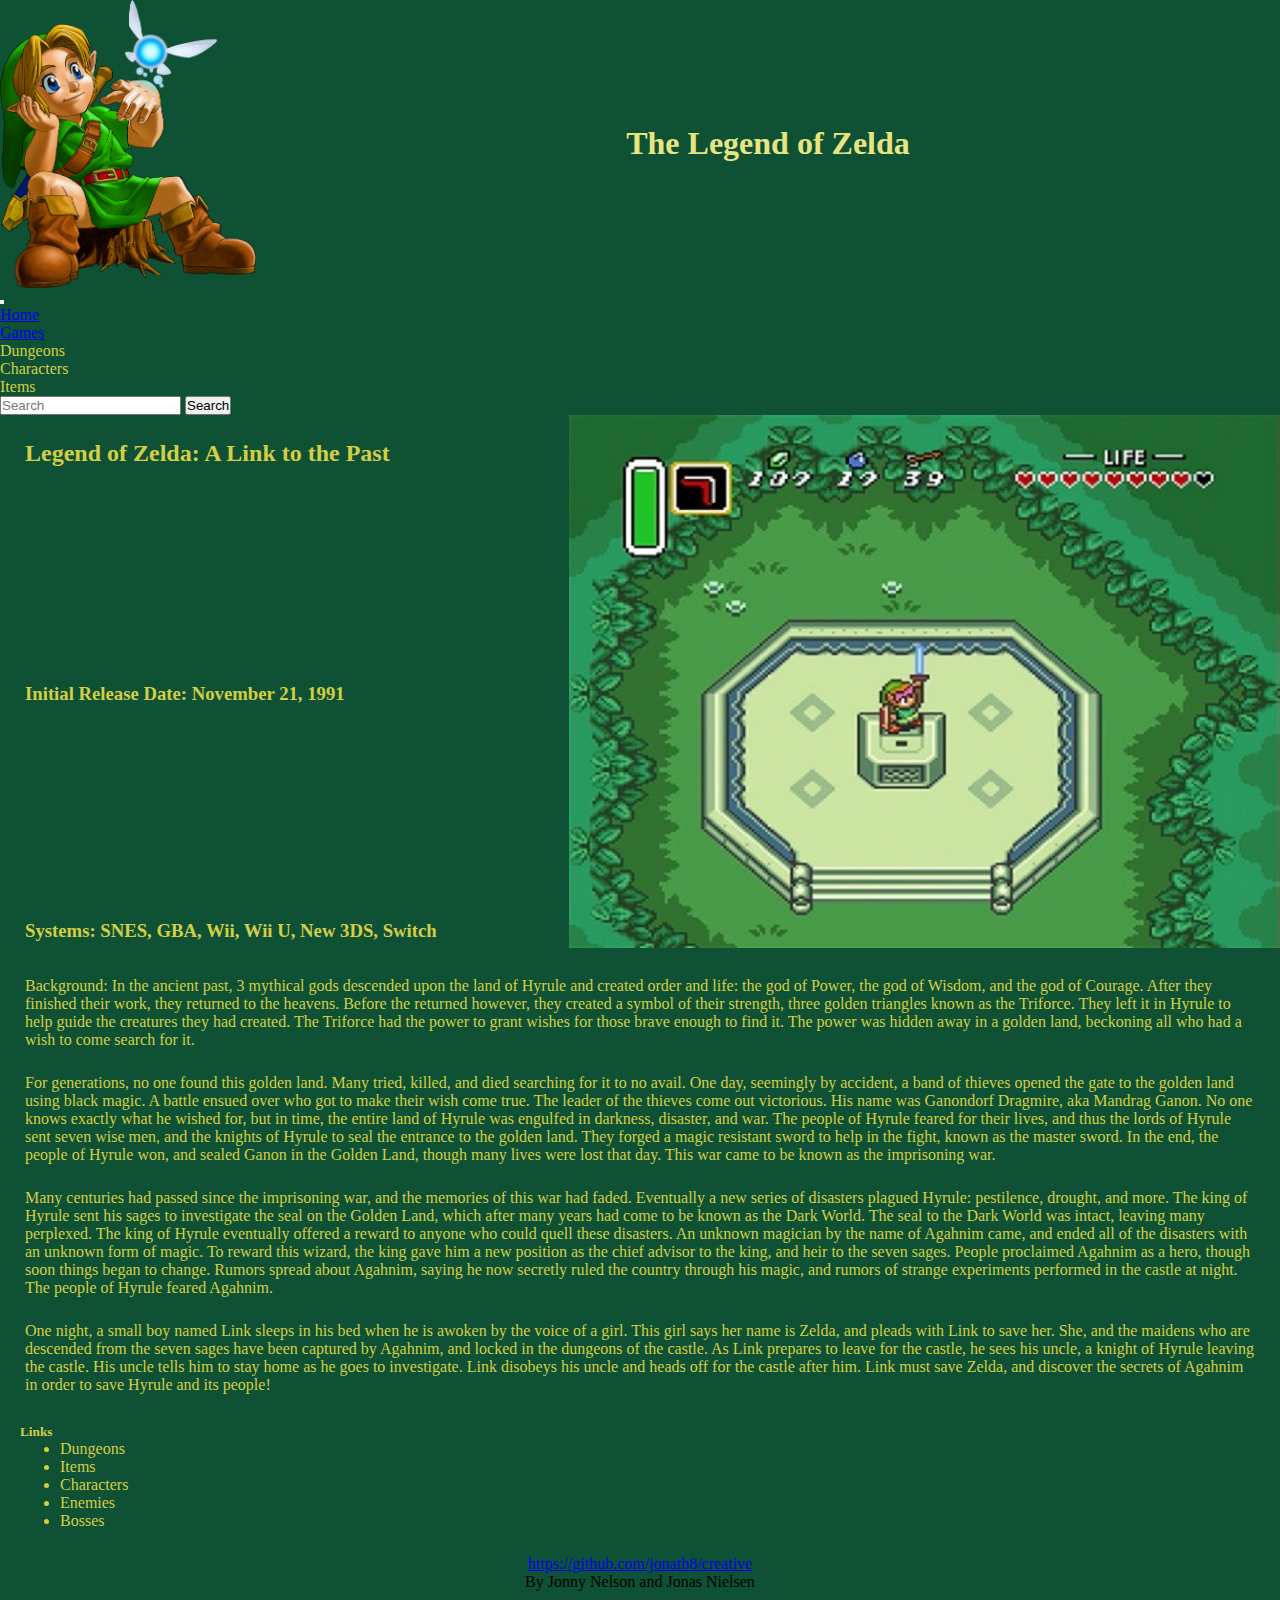
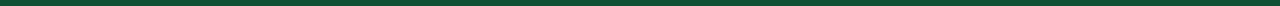
<file: pages/gen3.html>
<!DOCTYPE html>
<html>

<head>
  <meta charset="utf-8">
<meta name="viewport" content="width=device-width, initial-scale=1">
  <link rel="stylesheet" href="https://stackpath.bootstrapcdn.com/bootstrap/4.1.3/css/bootstrap.min.css" integrity="sha384-MCw98/SFnGE8fJT3GXwEOngsV7Zt27NXFoaoApmYm81iuXoPkFOJwJ8ERdknLPMO" crossorigin="anonymous">
  <link rel="stylesheet" href="/styles.css" />
  <title>Legend of Zelda: A Link to the Past</title>
</head>

<body>
  <div class="header-home">
    <div class="link-image">
      <img src="/images/link.png" alt="Link">
    </div>
    <h1>The Legend of Zelda</h1>
  </div>

  <nav class="navbar navbar-expand-lg navbar-dark bg-dark">
    <button class="navbar-toggler" type="button" data-toggle="collapse" data-target="#navbarTogglerDemo01" aria-controls="navbarTogglerDemo01" aria-expanded="false" aria-label="Toggle navigation">
      <span class="navbar-toggler-icon"></span>
    </button>
    <div class="collapse navbar-collapse" id="navbarTogglerDemo01" id="mynav">
      <!--<a class="navbar-brand" href="index.html">Challenge Everything</a>-->
      <ul class="navbar-nav mr-auto mt-2 mt-lg-0">
        <li class="nav-item">
          <a class="nav-link" href="/index.html">Home</a>
        </li>
        <li class="nav-item">
          <a class="nav-link" href="/pages/games.html">Games</a>
        </li>
        <li class="nav-item">
          <a class="nav-link">Dungeons</a>
        </li>
        <li class="nav-item">
          <a class="nav-link">Characters</a>
        </li>
        <li class="nav-item">
          <a class="nav-link">Items</a>
        </li>
      </ul>
      <form class="form-inline my-2 my-lg-0">
        <input class="form-control mr-sm-2" type="search" placeholder="Search" aria-label="Search">
        <button class="btn btn-outline-success my-2 my-sm-0" type="submit">Search</button>
      </form>
    </div>
  </nav>


    <div class="page1">

      <div class="page1-header-container">
        <div class="page1-header-text">
          <div class="page1-header-item">
            <h2>Legend of Zelda: A Link to the Past</h2>
          </div>
          <div class="page1-header-item">
            <h3>Initial Release Date: November 21, 1991</h3>
          </div>
          <div class="page1-header-item">
            <h3>Systems: SNES, GBA, Wii, Wii U, New 3DS, Switch</h3>
          </div>
        </div>
        <div class="page1-header-img">
          <img src="/images/past-link.jpg" alt="Link to the Past">
        </div>
      </div>
      <p>
        Background: In the ancient past, 3 mythical gods descended upon the land of Hyrule and created order and life: the god of Power, the god of Wisdom, and the god of Courage. After they finished their work, they returned to the heavens. Before the returned however, they created a symbol of their strength, three golden triangles known as the Triforce. They left it in Hyrule to help guide the creatures they had created. The Triforce had the power to grant wishes for those brave enough to find it. The power was hidden away in a golden land, beckoning all who had a wish to come search for it.
      </p>
      <p>
        For generations, no one found this golden land. Many tried, killed, and died searching for it to no avail. One day, seemingly by accident, a band of thieves opened the gate to the golden land using black magic. A battle ensued over who got to make their wish come true. The leader of the thieves come out victorious. His name was Ganondorf Dragmire, aka Mandrag Ganon. No one knows exactly what he wished for, but in time, the entire land of Hyrule was engulfed in darkness, disaster, and war. The people of Hyrule feared for their lives, and thus the lords of Hyrule sent seven wise men, and the knights of Hyrule to seal the entrance to the golden land. They forged a magic resistant sword to help in the fight, known as the master sword. In the end, the people of Hyrule won, and sealed Ganon in the Golden Land, though many lives were lost that day. This war came to be known as the imprisoning war.
      </p>
      <p>
        Many centuries had passed since the imprisoning war, and the memories of this war had faded. Eventually a new series of disasters plagued Hyrule: pestilence, drought, and more. The king of Hyrule sent his sages to investigate the seal on the Golden Land, which after many years had come to be known as the Dark World. The seal to the Dark World was intact, leaving many perplexed. The king of Hyrule eventually offered a reward to anyone who could quell these disasters. An unknown magician by the name of Agahnim came, and ended all of the disasters with an unknown form of magic. To reward this wizard, the king gave him a new position as the chief advisor to the king, and heir to the seven sages. People proclaimed Agahnim as a hero, though soon things began to change. Rumors spread about Agahnim, saying he now secretly ruled the country through his magic, and rumors of strange experiments performed in the castle at night. The people of Hyrule feared Agahnim.
      </p>
      <p>
        One night, a small boy named Link sleeps in his bed when he is awoken by the voice of a girl. This girl says her name is Zelda, and pleads with Link to save her. She, and the maidens who are descended from the seven sages have been captured by Agahnim, and locked in the dungeons of the castle. As Link prepares to leave for the castle, he sees his uncle, a knight of Hyrule leaving the castle. His uncle tells him to stay home as he goes to investigate. Link disobeys his uncle and heads off for the castle after him. Link must save Zelda, and discover the secrets of Agahnim in order to save Hyrule and its people!
      </p>
      <div class="links">
        <h5>Links</h5>
        <ul>
          <li>Dungeons</li>
          <li>Items</li>
          <li>Characters</li>
          <li>Enemies</li>
          <li>Bosses</li>
        </ul>
      </div>
    </div>

  <div class='footer'>
    <a href="https://github.com/jonath8/creative">https://github.com/jonath8/creative</a>
    <a>By Jonny Nelson and Jonas Nielsen</a>
  </div>


  <script src="https://code.jquery.com/jquery-3.3.1.slim.min.js" integrity="sha384-q8i/X+965DzO0rT7abK41JStQIAqVgRVzpbzo5smXKp4YfRvH+8abtTE1Pi6jizo" crossorigin="anonymous"></script>
  <script src="https://cdnjs.cloudflare.com/ajax/libs/popper.js/1.14.3/umd/popper.min.js" integrity="sha384-ZMP7rVo3mIykV+2+9J3UJ46jBk0WLaUAdn689aCwoqbBJiSnjAK/l8WvCWPIPm49" crossorigin="anonymous"></script>
  <script src="https://stackpath.bootstrapcdn.com/bootstrap/4.1.3/js/bootstrap.min.js" integrity="sha384-ChfqqxuZUCnJSK3+MXmPNIyE6ZbWh2IMqE241rYiqJxyMiZ6OW/JmZQ5stwEULTy" crossorigin="anonymous"></script>
</body>

</html>
</file>
<file: styles.css>
* {
  margin: 0;
  padding: 0;
  box-sizing: border-box;
}

.header-home {
  color: #E7E481;
}

.link-image {
  width: 20%;
}

.link-image img {
  display: flex;
  width: 100%;
  margin: 0px !important;
}

body {
  background-color: /*#4D6E48 */#0e5135;
    color: #d4ce46;
}

p, h2, h3 {
  margin: 25px 25px 10px 25px;
}

.page1-header-container {
  display: flex;
  flex-direction: row;
  justify-content: center;
}

.page1-header-text {
  width: 50%;
  display: flex;
  flex-direction: column;
  justify-content: space-between;
}

.page1-header-img img{
  width: 100%;
}

.footer {
  display: flex;
  flex-direction: column;
  text-align: center;
  margin-top: 25px;
  color: #000;
  padding-bottom: 15px;
}

.about-us-pics-item img {
  width: 100%;
}

.subpage-title {
  text-align: center;
  padding: 30px 10px;
}

.dungeon {
  padding-bottom: 15px;
}

.links {
  list-style-type: circle;
  padding-left: 20px;
  padding-top: 20px;
}

.links ul {
  padding-left: 40px;
}

/* Mobile Styles */
@media only screen and (max-width: 800px) {
  .link-image {
    display: flex;
    justify-content: center;
    width: 100%;
  }
  .link-image img {
    width: 20%;
  }
  h1 {
    text-align: center;
  }
  .page1-header-container {
    flex-direction: column;
    align-items: center;
  }
  .page1-header-text {
    width: 100%;
    justify-content: center;
    text-align: center;
  }
  .about-us-pics-item {
    width: 100%;
  }
  .game-list {
    display: flex;
    flex-direction: column;
    align-items: center;
  }
  .game {
    display: flex;
    flex-direction: column;
    width: 80%;
    justify-content: center;
    align-items: center;
    margin-bottom: 20px;
  }
  .game img {
    width: 100%;
  }
  .game a {
    text-align: center;
    font-size: 30px;
  }
  .dungeon img {
    width: 100%;
  }
}

/* Desktop Styles */
@media only screen and (min-width: 801px) {
  .header-home {
    display: flex;
  }
  .header-home h1 {
    margin: auto;
    text-align: center;
    width: 80%;
  }
  .dungeon {
    display: flex;
    flex-direction: row;
  }
  .dungeon img {
    width: 40%;
    height: 10%;
    margin-right: 10px;
  }
  .dungeon ul {
    list-style-type: none;
  }
  .about-us-pics-item {
    width: 40%;
  }
  .about-us-pics {
    display: flex;
    justify-content: space-around;
    width: 100%;
  }
  .game-list {
    display: flex;
    flex-wrap: wrap;
    flex-direction: row;
    justify-content: space-around;
  }
  .game {
    display: flex;
    flex-direction: column;
    width: 250px;
    justify-content: center;
    align-items: center;
    margin-bottom: 20px;
  }
  .game img {
    width: 80%;
    height: 112.5px;
  }
  .game a {
    text-align: center;
  }
  .links {
    list-style-type: circle;
  }

}

#main-image {
  margin: 0px !important;
}
</file>
